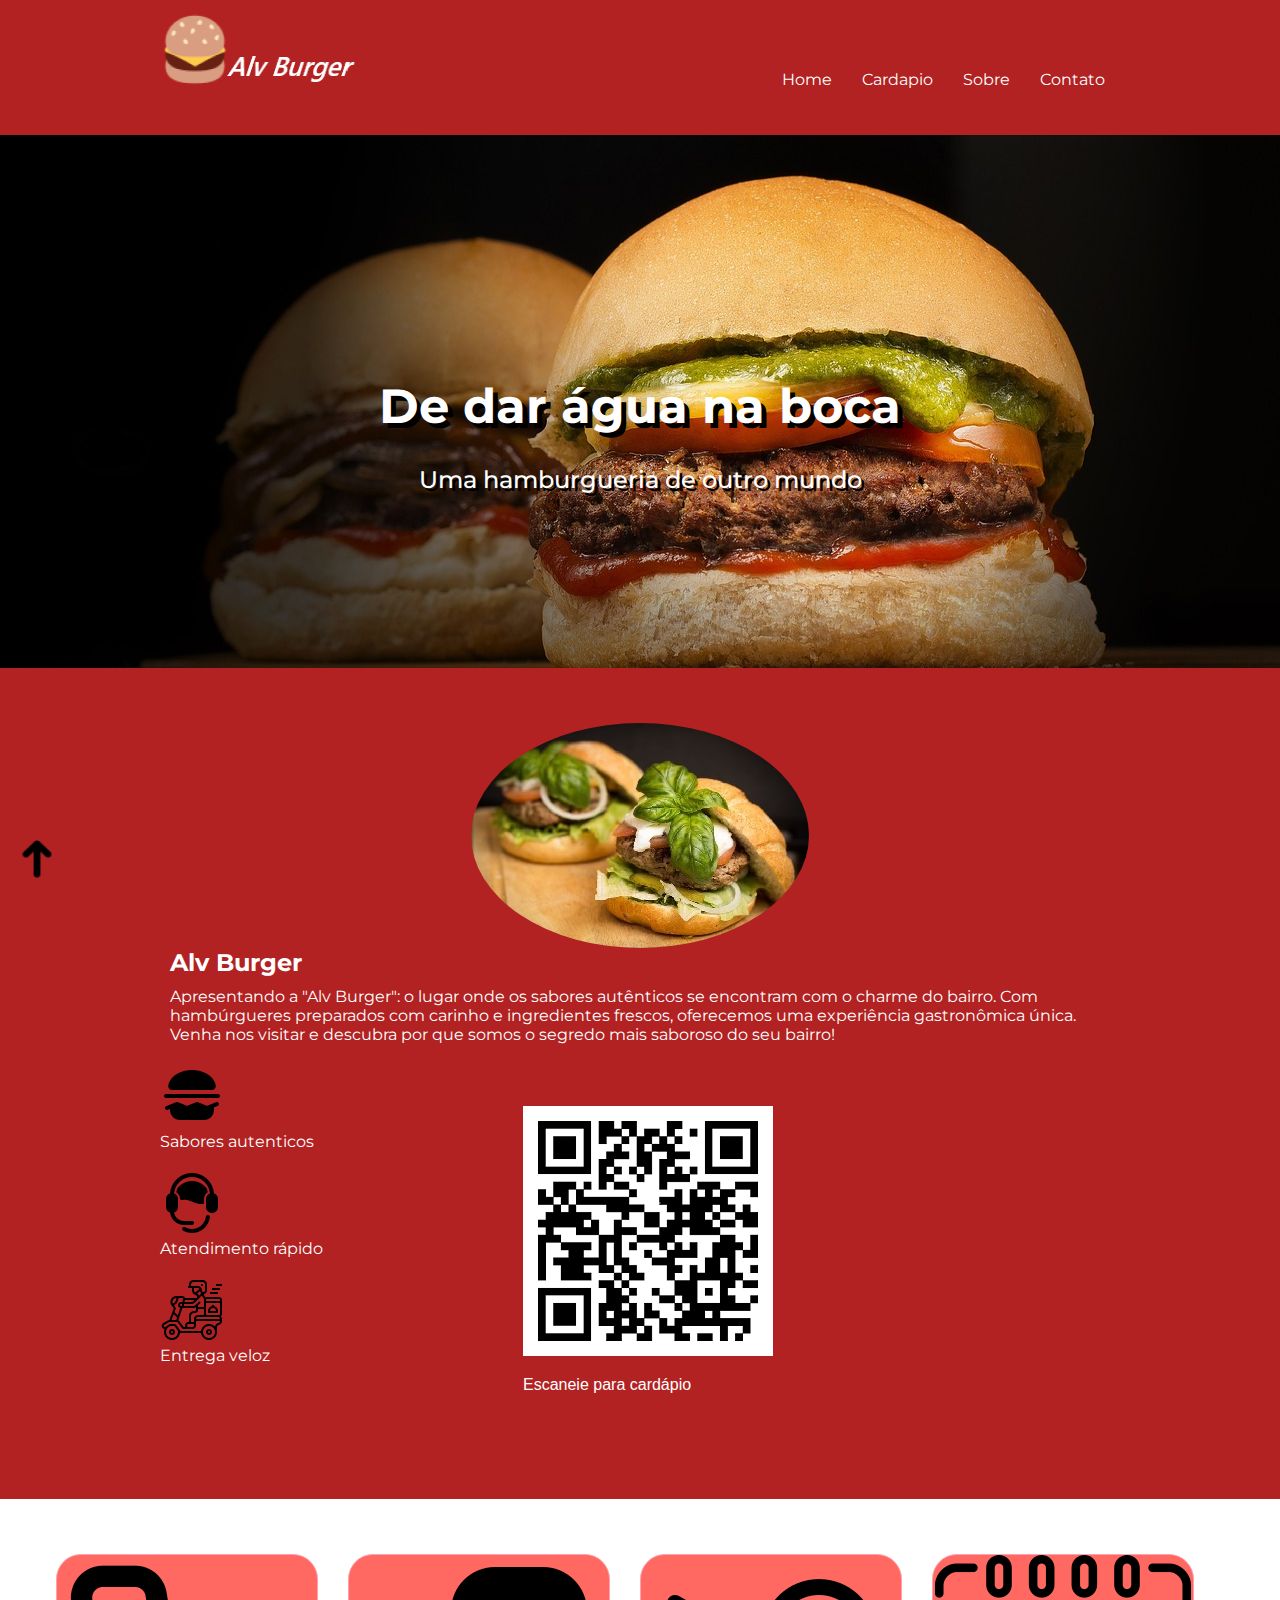
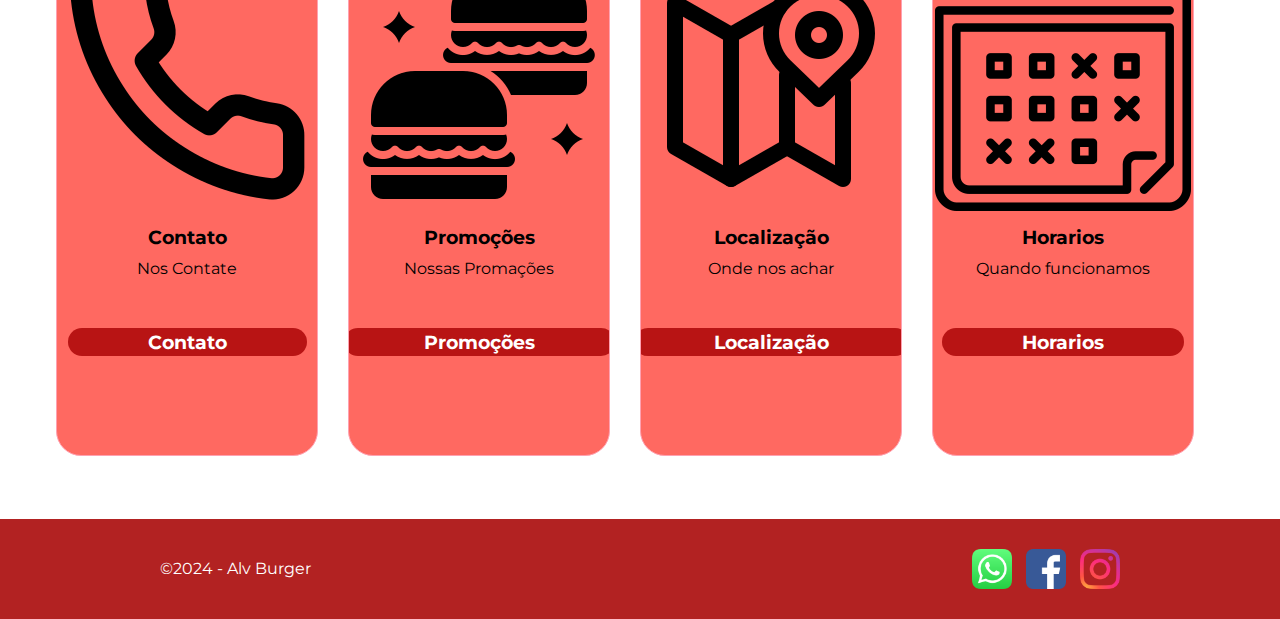
<file: index.html>
<!DOCTYPE html>
<html lang="pt-br">

<head>
  <meta charset="UTF-8">
  <meta name="viewport" content="width=device-width, initial-scale=1.0">
  <!-- Importante para SEO -->
  <title>Alv Burger</title>
  <!-- Link com a folha de estilo -->
  <link rel="stylesheet" href="style.css">
  <meta name="description" content="Um site dedicado a uma hamburgueria de arthur alvim, os melhores lanches">
  <!-- Importante para SEO -->
  <link rel="icon" href="./img/icon.png">
</head>

<body>
  <!-- Cabeçalho -->
  <header>
    <div class="FlexMenu Container">
      <div id="logo">
        <img src="./img/Logotipo.png" alt="Logotipo da lanchonete">
      </div>
      <nav>
        <input type="checkbox" id="check">
        <label for="check">&#x2630;</label>
        <ul>
          <li><a href="contato.html">Contato</a></li>
          <li><a href="sobre.html">Sobre</a></li>
          <li><a href="cardapio1.html">Cardapio</a></li>
          <li><a href="index.html">Home</a></li>
        </ul>
      </nav>
    </div>
  </header>

  <!-- Conteúdo principal -->

  <main id="banner">
    <div class="container"></div>
    <h1>De dar água na boca</h1>
    <h2>Uma hamburgueria de outro mundo</h2>
  </main>
  <section id="Box">
    <div class="Container Flex2">
      <div id="destaqueBox">
        <img src="./img/wireframe.jpg" alt="Menu">
      </div>
      <div id="textoBox">
        <h2>Alv Burger</h2>
        <p>Apresentando a "Alv Burger": o lugar onde os sabores autênticos se encontram com o charme do bairro. Com
          hambúrgueres preparados com carinho e ingredientes frescos, oferecemos uma experiência gastronômica única.
          Venha nos visitar e descubra por que somos o segredo mais saboroso do seu bairro!</p>
      </div>
      <div class="teste9">
        <div id="QRBox">
          <p>Escaneie para cardápio</p>
          <img src="./img/Qrcode.png" alt="Qrcode dos cardapios">
        </div>
        <div class="Top12">
          <div class="TopicoBox Flex2">
            <img src="./img/sabores.png" alt="Icone junto de hamburguer com texto em baixo">
            <p>Sabores autenticos</p>
          </div>
          <div class="TopicoBox Flex2">
            <img src="./img/atendimento.png" alt="Icone de telefone com texto em baixo">
            <p>Atendimento rápido</p>
          </div>
          <div class="TopicoBox Flex2">
            <img src="./img/delivery.png" alt="Icone junto de um motoboy com texto em baixo">
            <p>Entrega veloz</p>
          </div>
        </div>
      </div>
    </div>
  </section>

  <section class="Container">
    <div class="carousel-container">
      <div class="carousel">
        <div class="Card">
          <img src="./img/contato.png" alt="Contatos">
          <h3>Contato</h3>
          <p>Nos Contate</p>
          <a href="contato.html" class="Button">Contato</a>
        </div>
        <div class="Card">
          <img src="./img/promo.png" alt="Promoções">
          <h3>Promoções</h3>
          <p>Nossas Promações</p>
          <a href="./Lanches/promocoes.html" class="Button">Promoções</a>
        </div>
        <div class="Card">
          <img src="./img/local.png" alt="Localização">
          <h3>Localização</h3>
          <p>Onde nos achar</p>
          <a href="./Contato/localizacoes.html" class="Button">Localização</a>
        </div>
        <div class="Card">
          <img src="./img/Hora.png" alt="Horarios">
          <h3>Horarios</h3>
          <p>Quando funcionamos</p>
          <a href="./Contato/horarios.html" class="Button">Horarios</a>
        </div>
      </div>
    </div>
    <div class="Card2">
      <img src="./img/contato.png" alt="Contato">
      <h3>Contato</h3>
      <p>Nos Contate</p>
      <a href="contato.html" class="Button">Contato</a>
    </div>
    <div class="Card2">
      <img src="./img/promo.png" alt="Promoções">
      <h3>Promoções</h3>
      <p>Nossas Promações</p>
      <a href="./Lanches/promocoes.html" class="Button">Promoções</a>
    </div>
    <div class="Card2">
      <img src="./img/local.png" alt="Localização">
      <h3>Localização</h3>
      <p>Onde nos achar</p>
      <a href="./Contato/localizacoes.html" class="Button">Localização</a>
    </div>
    <div class="Card2">
      <img src="./img/Hora.png" alt="Horarios">
      <h3>Horarios</h3>
      <p>Quando funcionamos</p>
      <a href="./Contato/horarios.html" class="Button">Horarios</a>
    </div>
  </section>


  <!-- Rodapé -->
  <footer>
    <div class="Container Flex">
      <div id="social">
        <a href="https://web.whatsapp.com/" target="_blank"><img src="./img/whatsapp.png" alt="icone do whatsapp"></a>
        <a href="https://www.facebook.com/?locale=pt_BR" target="_blank"><img src="./img/facebook.png"
            alt="icone do facebook"></a>
        <a href="https://www.instagram.com/" target="_blank"><img src="./img/instagram.png"
            alt="icone do instagram"></a>
      </div>
      <div id="copyright">
        <p>©2024 - Alv Burger</p>
      </div>
    </div>
  </footer>

  <!-- Topo -->
  <a href="#logo" id="topo"><img src="./img/seta.png" alt="Seta Topo"></a>

</body>

</html>
</file>
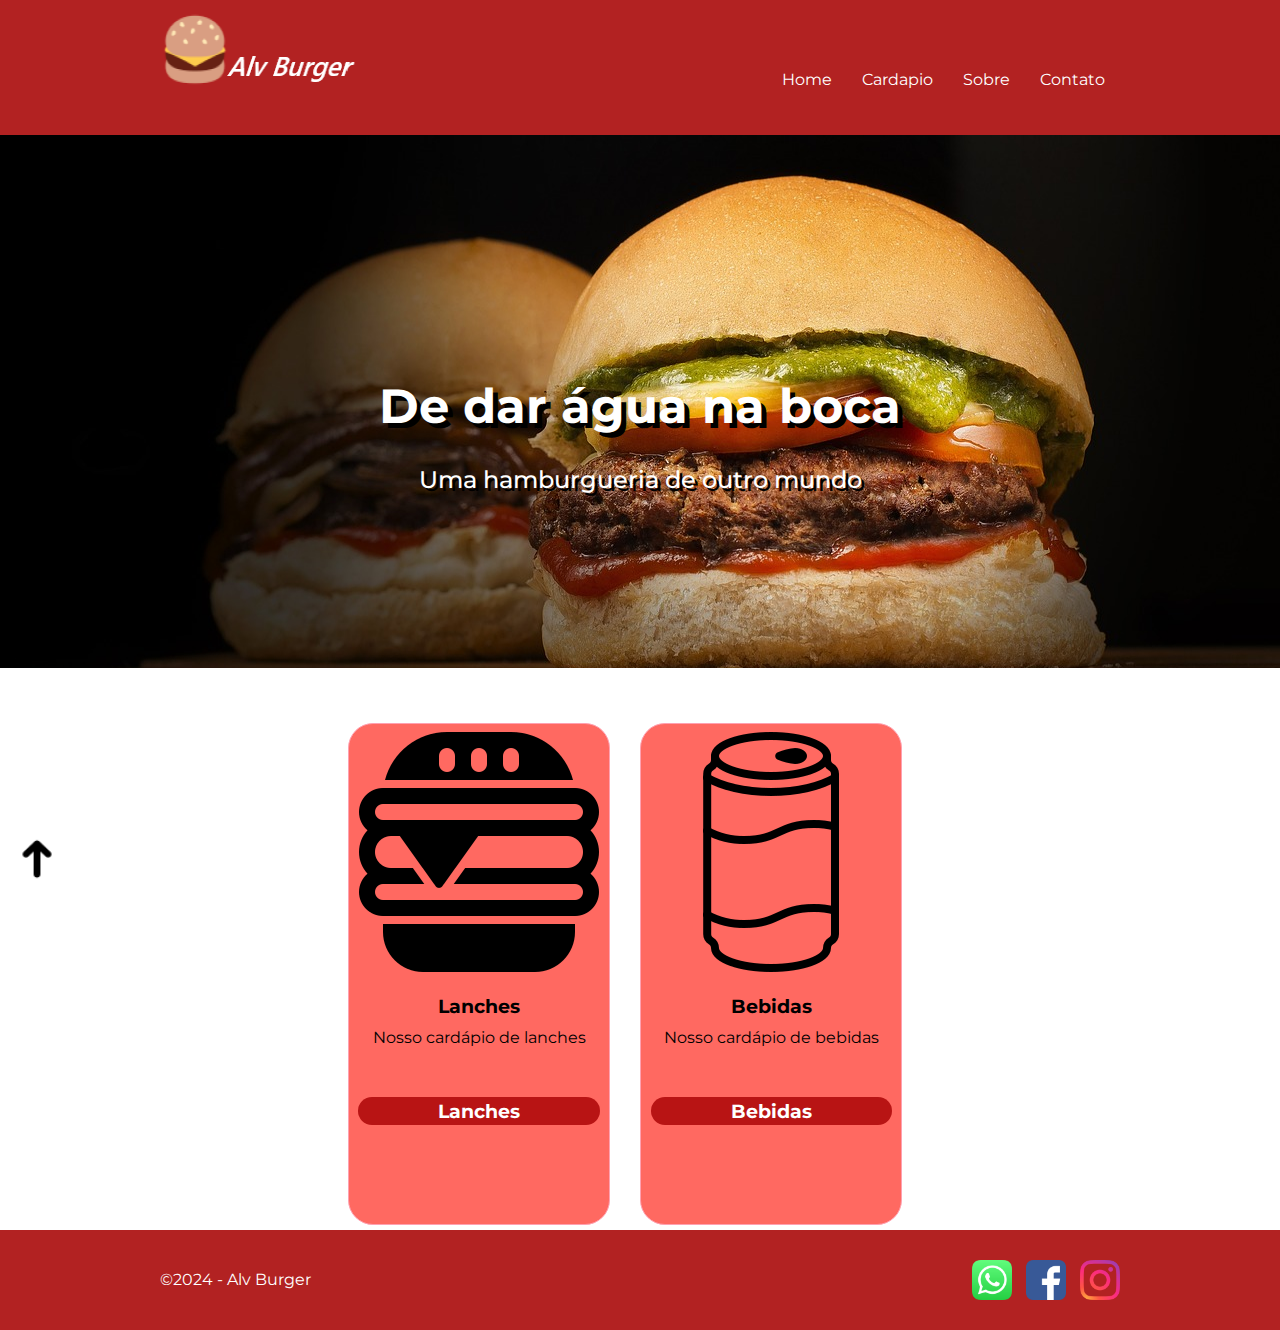
<file: cardapio1.html>
<!DOCTYPE html>
<html lang="pt-br">

<head>
  <meta charset="UTF-8">
  <meta name="viewport" content="width=device-width, initial-scale=1.0">
  <!-- Importante para SEO -->
  <title>Alv Burger</title>
  <!-- Link com a folha de estilo -->
  <link rel="stylesheet" href="style.css">
  <meta name="description" content="Um site dedicado a uma hamburgueria de arthur alvim, os melhores lanches">
  <!-- Importante para SEO -->
  <link rel="icon" href="./img/icon.png">
</head>

<body>
  <!-- Cabeçalho -->
  <header>
    <div class="FlexMenu Container">
      <div id="logo">
        <img src="./img/Logotipo.png" alt="Logo">
      </div>
      <nav>
        <input type="checkbox" id="check">
        <label for="check">&#x2630;</label>
        <ul>
          <li><a href="contato.html">Contato</a></li>
          <li><a href="sobre.html">Sobre</a></li>
          <li><a href="cardapio1.html">Cardapio</a></li>
          <li><a href="index.html">Home</a></li>
        </ul>
      </nav>
    </div>
  </header>

  <!-- Conteúdo principal -->

  <main id="banner">
    <div class="container"></div>
    <h1>De dar água na boca</h1>
    <h2>Uma hamburgueria de outro mundo</h2>
  </main>
<section class="Container">
  <div class="CardC">
    <img src="./img/HamburgerC.png" alt="Cardapio de Lanches">
    <h3>Lanches</h3>
    <p>Nosso cardápio de lanches</p>
    <a href="./img/Cardápio lanches.pdf" target="_blank" class="Button">Lanches</a>
  </div>
  <div class="CardC">
    <img src="./img/CardapioB.png" alt="Cardapio de bebidas">
    <h3>Bebidas</h3>
    <p>Nosso cardápio de bebidas</p>
    <a href="./img/Cardápio bebidas.pdf" target="_blank" class="Button">Bebidas</a>
  </div>
  <div class="CardC2">
    <img src="./img/Cardapio.png" alt="cardapio geral">
    <h3>Cardapio</h3>
    <p>Cardapio da hamburgueria Alv Burger</p>
    <a href="./img/Cardapio Geral.pdf" target="_blank" class="Button">Cardapio</a>
  </div>
 </section>

  
  <!-- Rodapé -->
  <footer>
    <div class="Container Flex">
      <div id="social">
        <a href="https://web.whatsapp.com/" target="_blank"><img src="./img/whatsapp.png" alt="whatsapp"></a>
        <a href="https://www.facebook.com/?locale=pt_BR" target="_blank"><img src="./img/facebook.png"
            alt="facebook"></a>
        <a href="https://www.instagram.com/" target="_blank"><img src="./img/instagram.png" alt="instagram"></a>
      </div>
      <div id="copyright">
        <p>©2024 - Alv Burger</p>
      </div>
    </div>
  </footer>

  <!-- Topo -->
  <a href="#logo" id="topo"><img src="./img/seta.png" alt="Seta Topo"></a>

</body>

</html>
</file>
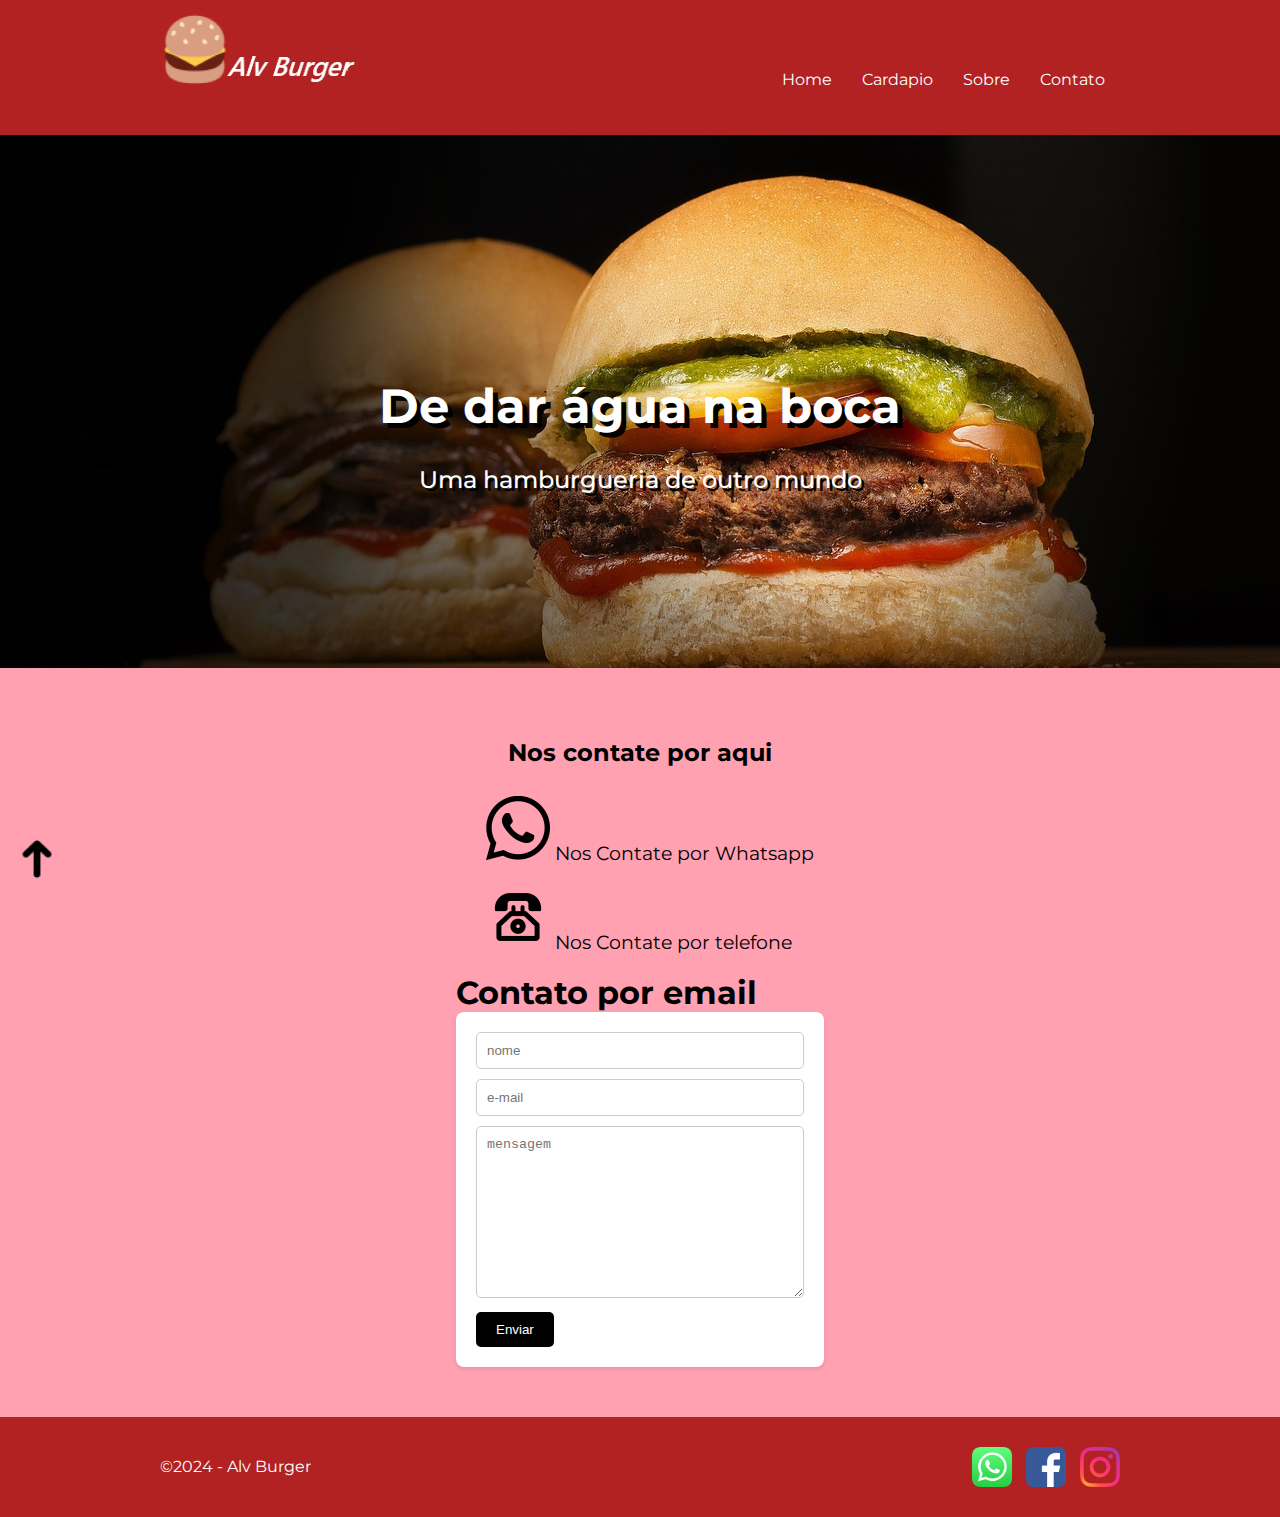
<file: contato.html>
<!DOCTYPE html>
<html lang="pt-br">

<head>
  <meta charset="UTF-8">
  <meta name="viewport" content="width=device-width, initial-scale=1.0">
  <!-- Importante para SEO -->
  <title>Alv Burger</title>
  <!-- Link com a folha de estilo -->
  <link rel="stylesheet" href="style.css">
  <meta name="description" content="Um site dedicado a uma hamburgueria de arthur alvim, os melhores lanches">
  <!-- Importante para SEO -->
  <link rel="icon" href="./img/icon.png">
</head>

<body>
  <!-- Cabeçalho -->
  <header>
    <div class="FlexMenu Container">
      <div id="logo">
        <img src="./img/Logotipo.png" alt="Logo">
      </div>
      <nav>
        <input type="checkbox" id="check">
        <label for="check">&#x2630;</label>
        <ul>
          <li><a href="contato.html">Contato</a></li>
          <li><a href="sobre.html">Sobre</a></li>
          <li><a href="cardapio1.html">Cardapio</a></li>
          <li><a href="index.html">Home</a></li>
        </ul>
      </nav>
    </div>
  </header>

  <!-- Conteúdo principal -->

  <main id="banner">
    <div class="container"></div>
    <h1>De dar água na boca</h1>
    <h2>Uma hamburgueria de outro mundo</h2>
  </main>
 <section id="Box2">
  <div class="Container2">
    <div id="textoBox">
      <div class="TopicoBox2">
        <h2>Nos contate por aqui</h2>
        <br>
        <a href="http://api.whatsapp.com/send?phone=5511012345678" target="_blank"><img src="./img/whatsapp (2).png" alt="Contato por Whatsapp" title="Abrir no aplicativo"> Nos Contate por Whatsapp</a>
      <br>
      </div>
      <div class="TopicoBox2">
        <a href="http://api.whatsapp.com/send?phone=5511009876543210" target="_blank"><img src="./img/phone.png" alt="Contato por telefone fixo" title="Ligar no telefone fixo"> Nos Contate por telefone</a>
      <br>
      </div>
    </div> 
  <body>
      <div class="container3">
        <br>
          <h1>Contato por email</h1>
          <form action="mailto:nick.paulo.pacheco@gmail.com?subject=Contato do site">
              <input type="text" name="nome" id="nome" placeholder="nome" required>
              <br>
              <input type="email" name="email" id="email" placeholder="e-mail" required>
              <br>
              <textarea name="mensagem" id="mensagem" cols="30" rows="10" placeholder="mensagem"></textarea>
              <br>
              <input type="submit" value="Enviar">
          </form>
      </div>

  </body>
  </div>
</section>
  <!-- Rodapé -->
  <footer>
    <div class="Container Flex">
      <div id="social">
        <a href="https://web.whatsapp.com/" target="_blank"><img src="./img/whatsapp.png" alt="whatsapp"></a>
        <a href="https://www.facebook.com/?locale=pt_BR" target="_blank"><img src="./img/facebook.png"
            alt="facebook"></a>
        <a href="https://www.instagram.com/" target="_blank"><img src="./img/instagram.png" alt="instagram"></a>
      </div>
      <div id="copyright">
        <p>©2024 - Alv Burger</p>
      </div>
    </div>
  </footer>

  <!-- Topo -->
  <a href="#logo" id="topo"><img src="./img/seta.png" alt="Seta Topo"></a>

</body>

</html>
</file>
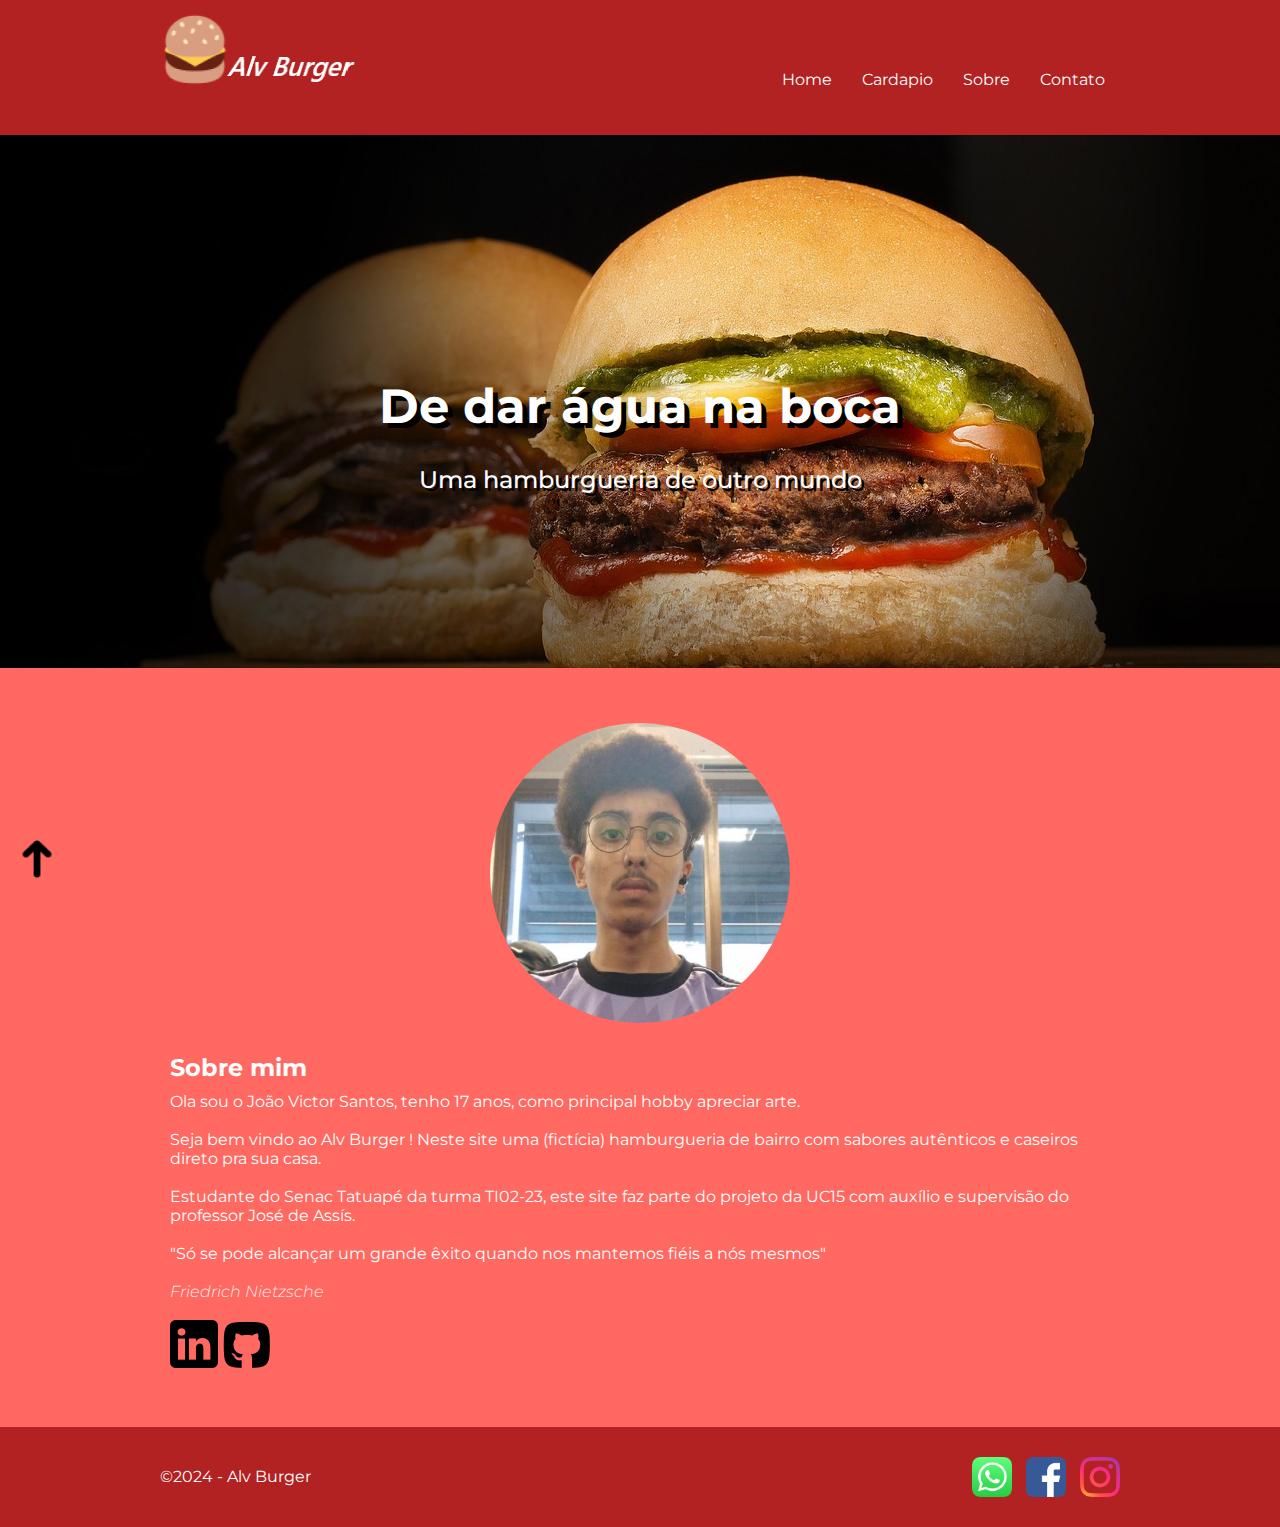
<file: sobre.html>
<!DOCTYPE html>
<html lang="pt-br">

<head>
  <meta charset="UTF-8">
  <meta name="viewport" content="width=device-width, initial-scale=1.0">
  <!-- Importante para SEO -->
  <title>Alv Burger</title>
  <!-- Link com a folha de estilo -->
  <link rel="stylesheet" href="style.css">
  <meta name="description" content="Um site dedicado a uma hamburgueria de arthur alvim, os melhores lanches">
  <!-- Importante para SEO -->
  <link rel="icon" href="./img/icon.png">
</head>

<body>
  <!-- Cabeçalho -->
  <header>
    <div class="FlexMenu Container">
      <div id="logo">
        <img src="./img/Logotipo.png" alt="Logo">
      </div>
      <nav>
        <input type="checkbox" id="check">
        <label for="check">&#x2630;</label>
        <ul>
          <li><a href="contato.html">Contato</a></li>
          <li><a href="sobre.html">Sobre</a></li>
          <li><a href="cardapio1.html">Cardapio</a></li>
          <li><a href="index.html">Home</a></li>
        </ul>
      </nav>
    </div>
  </header>

  <!-- Conteúdo principal -->

  <main id="banner">
    <div class="container"></div>
    <h1>De dar água na boca</h1>
    <h2>Uma hamburgueria de outro mundo</h2>
  </main>
  <section id="Sobre">
    <div class="Container Flex2">
      <div id="destaqueSBox">
        <img src="./img/eu.jfif" alt="Dono">
      </div>
      <div id="sobreBox">
        <h2>Sobre mim</h2>
        <p>Ola sou o João Victor Santos, tenho 17 anos, como principal hobby apreciar arte.</p>
        <br>
        <p> Seja bem vindo ao Alv Burger ! Neste site uma (fictícia) hamburgueria de bairro com sabores autênticos e
          caseiros direto pra sua casa.</p>
        <br>
        <p>Estudante do Senac Tatuapé da turma TI02-23, este site faz parte do projeto da UC15 com auxílio e supervisão
          do professor José de Assís.</p>
        <br>
        <p>"Só se pode alcançar um grande êxito quando nos mantemos fiéis a nós mesmos"
        </p>
        <br>
        <div id="autor">
          <p>Friedrich Nietzsche</p>
        </div>
        <br>
        <a href="https://br.linkedin.com/in/joão-victor-santos-808284273" target="_blank"><img src="./img/linkedin.png"
            alt="linkedin"></a>
        <a href="https://github.com/16JoaoVso" target="_blank"><img src="./img/github.png" alt="github"></a>
      </div>
  </section>

  <!-- Rodapé -->
  <footer>
    <div class="Container Flex">
      <div id="social">
        <a href="https://web.whatsapp.com/" target="_blank"><img src="./img/whatsapp.png" alt="whatsapp"></a>
        <a href="https://www.facebook.com/?locale=pt_BR" target="_blank"><img src="./img/facebook.png"
            alt="facebook"></a>
        <a href="https://www.instagram.com/" target="_blank"><img src="./img/instagram.png" alt="instagram"></a>
      </div>
      <div id="copyright">
        <p>©2024 - Alv Burger</p>
      </div>
    </div>
  </footer>

  <!-- Topo -->
  <a href="#logo" id="topo"><img src="./img/seta.png" alt="Seta Topo"></a>

</body>

</html>
</file>
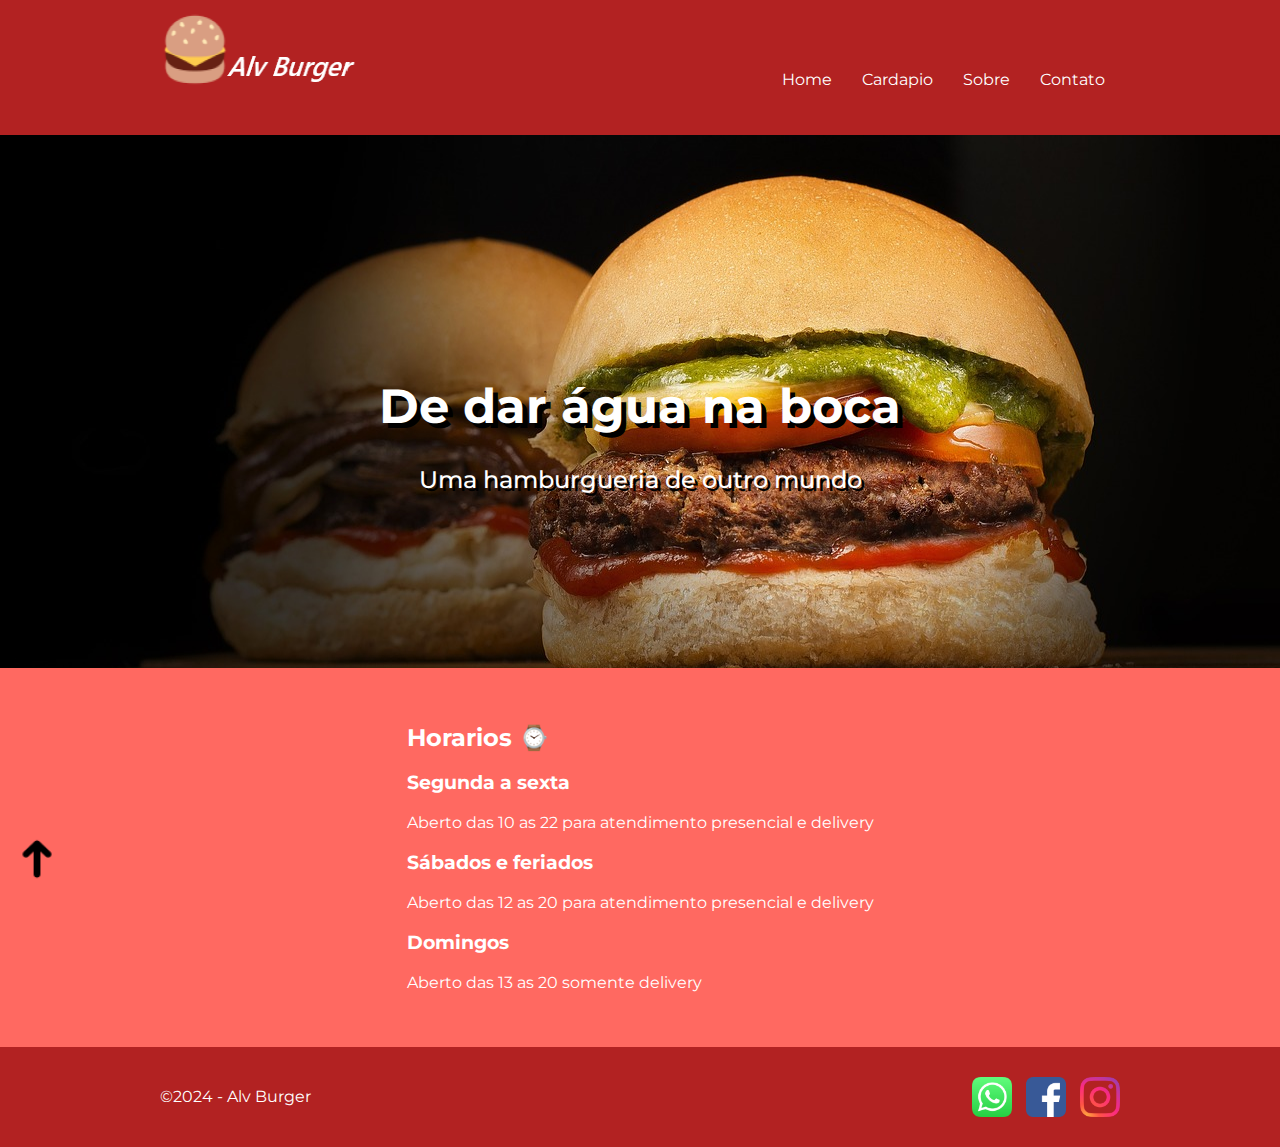
<file: Contato/horarios.html>
<!DOCTYPE html>
<html lang="pt-br">

<head>
  <meta charset="UTF-8">
  <meta name="viewport" content="width=device-width, initial-scale=1.0">
  <!-- Importante para SEO -->
  <title>Alv Burger</title>
  <!-- Link com a folha de estilo -->
  <link rel="stylesheet" href="../style.css">
  <meta name="description" content="Um site dedicado a uma hamburgueria de arthur alvim, os melhores lanches">
  <!-- Importante para SEO -->
  <link rel="icon" href="../img/icon.png">
</head>

<body>
  <!-- Cabeçalho -->
  <header>
    <div class="FlexMenu Container">
      <div id="logo">
        <img src="../img/Logotipo.png" alt="Logo">
      </div>
      <nav>
        <input type="checkbox" id="check">
        <label for="check">&#x2630;</label>
        <ul>
          <li><a href="../contato.html">Contato</a></li>
          <li><a href="../sobre.html">Sobre</a></li>
          <li><a href="../cardapio1.html">Cardapio</a></li>
          <li><a href="../index.html">Home</a></li>
        </ul>
      </nav>
    </div>
  </header>

  <!-- Conteúdo principal -->

  <main id="banner">
    <div class="container"></div>
    <h1>De dar água na boca</h1>
    <h2>Uma hamburgueria de outro mundo</h2>
  </main>
  <section id="Box3">
    <div class="Container Flex2">
      <div id="textoBox4">
        <h2>Horarios ⌚</h2>
        <br>
        <hr>
        <h3>Segunda a sexta</h3>
        <hr>
        <br>
        <p>Aberto das 10 as 22 para atendimento presencial e delivery</p>
        <hr>
        <br>
        <h3>Sábados e feriados</h3>
        <hr>
        <br>
        <p>Aberto das 12 as 20 para atendimento presencial e delivery</p>
        <hr>
        <br>
        <h3>Domingos</h3>
        <hr>
        <br>
        <p>Aberto das 13 as 20 somente delivery</p>
      </div>
    </div>
  </section>
  <!-- Rodapé -->
  <footer>
    <div class="Container Flex">
      <div id="social">
        <a href="https://web.whatsapp.com/" target="_blank"><img src="../img/whatsapp.png" alt="whatsapp"></a>
        <a href="https://www.facebook.com/?locale=pt_BR" target="_blank"><img src="../img/facebook.png"
            alt="facebook"></a>
        <a href="https://www.instagram.com/" target="_blank"><img src="../img/instagram.png" alt="instagram"></a>
      </div>
      <div id="copyright">
        <p>©2024 - Alv Burger</p>
      </div>
    </div>
  </footer>

  <!-- Topo -->
  <a href="#logo" id="topo"><img src="../img/seta.png" alt="Seta Topo"></a>

</body>

</html>
</file>
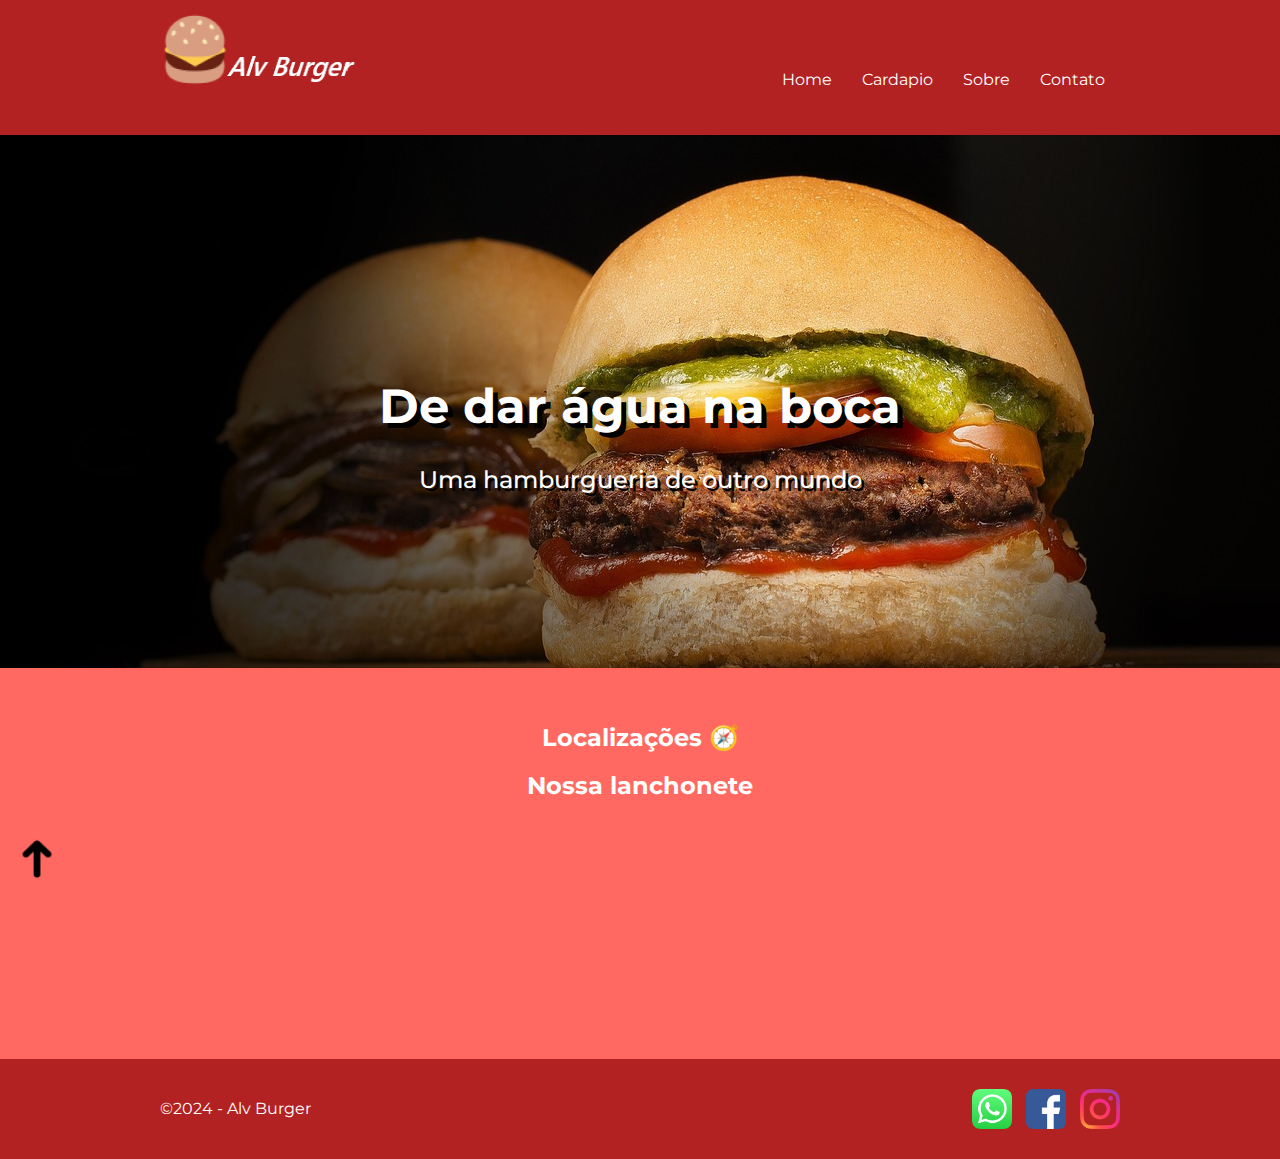
<file: Contato/localizacoes.html>
<!DOCTYPE html>
<html lang="pt-br">

<head>
  <meta charset="UTF-8">
  <meta name="viewport" content="width=device-width, initial-scale=1.0">
  <!-- Importante para SEO -->
  <title>Alv Burger</title>
  <!-- Link com a folha de estilo -->
  <link rel="stylesheet" href="../style.css">
  <meta name="description" content="Um site dedicado a uma hamburgueria de arthur alvim, os melhores lanches">
  <!-- Importante para SEO -->
  <link rel="icon" href="../img/icon.png">
</head>

<body>
  <!-- Cabeçalho -->
  <header>
    <div class="FlexMenu Container">
      <div id="logo">
        <img src="../img/Logotipo.png" alt="Logo">
      </div>
      <nav>
        <input type="checkbox" id="check">
        <label for="check">&#x2630;</label>
        <ul>
          <li><a href="../contato.html">Contato</a></li>
          <li><a href="../sobre.html">Sobre</a></li>
          <li><a href="../cardapio1.html">Cardapio</a></li>
          <li><a href="../index.html">Home</a></li>
        </ul>
      </nav>
    </div>
  </header>

  <!-- Conteúdo principal -->

  <main id="banner">
    <div class="container"></div>
    <h1>De dar água na boca</h1>
    <h2>Uma hamburgueria de outro mundo</h2>
  </main>
  <section id="Box3">
    <div class="Container">
      <div id="textoBox3">
        <h2>Localizações 🧭</h2>
        <br>
        <h2>Nossa lanchonete</h2>
        <iframe src="https://www.google.com/maps/embed?pb=!1m18!1m12!1m3!1d2586.34235680767!2d-46.46857478406871!3d-23.545431414249844!2m3!1f0!2f0!3f0!3m2!1i1024!2i768!4f13.1!3m3!1m2!1s0x94ce66dde524bf03%3A0x857afc51ee2f1db8!2sArtur%20Alvim%2C%20S%C3%A3o%20Paulo%20-%20SP!5e0!3m2!1spt-BR!2sbr!4v1713378306774!5m2!1spt-BR!2sbr" width="300" height="200" style="border:0;" allowfullscreen="" loading="lazy" referrerpolicy="no-referrer-when-downgrade"></iframe>
    </div>
  </section>
  <!-- Rodapé -->
  <footer>
    <div class="Container Flex">
      <div id="social">
        <a href="https://web.whatsapp.com/" target="_blank"><img src="../img/whatsapp.png" alt="whatsapp"></a>
        <a href="https://www.facebook.com/?locale=pt_BR" target="_blank"><img src="../img/facebook.png"
            alt="facebook"></a>
        <a href="https://www.instagram.com/" target="_blank"><img src="../img/instagram.png" alt="instagram"></a>
      </div>
      <div id="copyright">
        <p>©2024 - Alv Burger</p>
      </div>
    </div>
  </footer>

  <!-- Topo -->
  <a href="#logo" id="topo"><img src="../img/seta.png" alt="Seta Topo"></a>

</body>

</html>
</file>
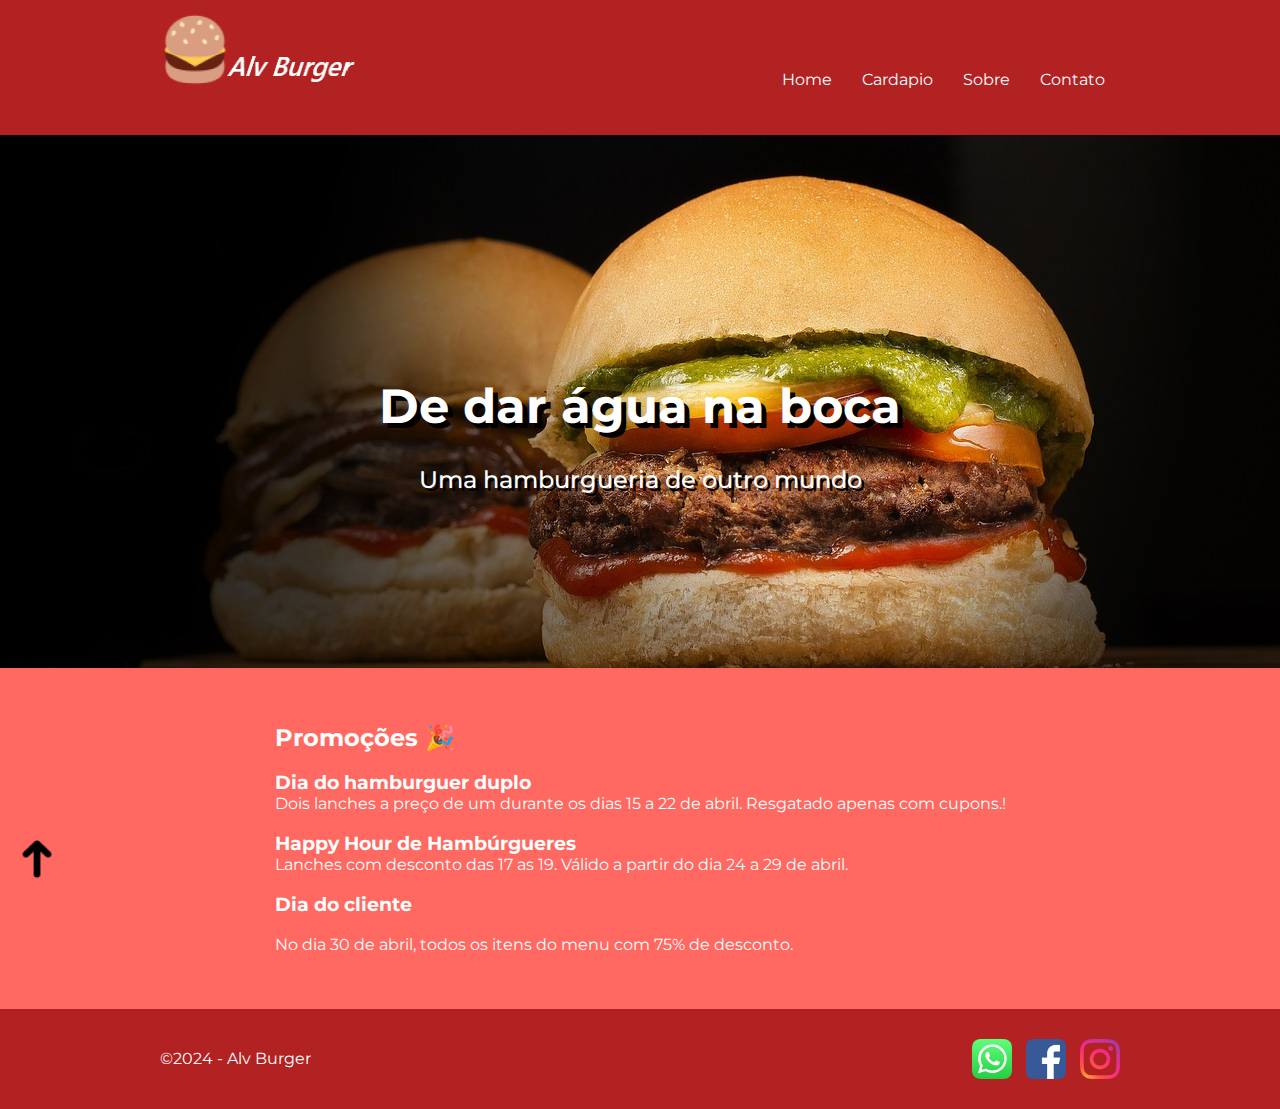
<file: Lanches/promocoes.html>
<!DOCTYPE html>
<html lang="pt-br">

<head>
  <meta charset="UTF-8">
  <meta name="viewport" content="width=device-width, initial-scale=1.0">
  <!-- Importante para SEO -->
  <title>Alv Burger</title>
  <!-- Link com a folha de estilo -->
  <link rel="stylesheet" href="../style.css">
  <meta name="description" content="Um site dedicado a uma hamburgueria de arthur alvim, os melhores lanches">
  <!-- Importante para SEO -->
  <link rel="icon" href="../img/icon.png">
</head>

<body>
  <!-- Cabeçalho -->
  <header>
    <div class="FlexMenu Container">
      <div id="logo">
        <img src="../img/Logotipo.png" alt="Logo">
      </div>
      <nav>
        <input type="checkbox" id="check">
        <label for="check">&#x2630;</label>
        <ul>
          <li><a href="../contato.html">Contato</a></li>
          <li><a href="../sobre.html">Sobre</a></li>
          <li><a href="../cardapio1.html">Cardapio</a></li>
          <li><a href="../index.html">Home</a></li>
        </ul>
      </nav>
    </div>
  </header>

  <!-- Conteúdo principal -->

  <main id="banner">
    <div class="container"></div>
    <h1>De dar água na boca</h1>
    <h2>Uma hamburgueria de outro mundo</h2>
  </main>
  <section id="Box3">
    <div class="Container">
      <div id="textoBox5">
        <h2>Promoções 🎉</h2>
        <br>
        <hr>
        <h3>Dia do hamburguer duplo</h3>
        <p> Dois lanches a preço de um durante os dias 15 a 22 de abril. Resgatado apenas com cupons.!</p>
        <br>
        <hr>
        <h3>Happy Hour de Hambúrgueres</h3>
        <p>Lanches com desconto das 17 as 19. Válido a partir do dia 24 a 29 de abril.</p>
        <br>
        <hr>
        <h3>Dia do cliente</h3>
        <br>
        <hr>
        <p>No dia 30 de abril, todos os itens do menu com 75% de desconto.</p>
      </div>
    </div>
  </section>


  
  <!-- Rodapé -->
  <footer>
    <div class="Container Flex">
      <div id="social">
        <a href="https://web.whatsapp.com/" target="_blank"><img src="../img/whatsapp.png" alt="whatsapp"></a>
        <a href="https://www.facebook.com/?locale=pt_BR" target="_blank"><img src="../img/facebook.png"
            alt="facebook"></a>
        <a href="https://www.instagram.com/" target="_blank"><img src="../img/instagram.png" alt="instagram"></a>
      </div>
      <div id="copyright">
        <p>©2024 - Alv Burger</p>
      </div>
    </div>
  </footer>

  <!-- Topo -->
  <a href="#logo" id="topo"><img src="../img/seta.png" alt="Seta Topo"></a>

</body>

</html>
</file>
<file: style.css>
/** 
Folha de estilo do site Alv Burger
@author João Victor Santos de Oliveira
@link https://16joaovso.github.io/Alv-Burger-Projeto/
*/

/* importar fontes */

@import url('https://fonts.googleapis.com/css2?family=Montserrat:ital,wght@0,100..900;1,100..900&display=swap');

@import url('https://fonts.googleapis.com/css2?family=Montserrat:ital,wght@0,100..900;1,100..900&family=Poppins:ital,wght@0,100;0,200;0,300;0,400;0,500;0,600;0,700;0,800;0,900;1,100;1,200;1,300;1,400;1,500;1,600;1,700;1,800;1,900&display=swap');

/* variaveis globais */

:root {
    --vermelhoLayout: #b22222;
    --BrancoLayout: #FFFFFF;
    --backgroundCard: #ff6961;
    --bordaLayout: #ffa1b1;
    --vermelhoLayout2: #b81414;
}

/* CSS RESET*/
* {
    margin: 0;
    padding: 0;
    border: 0;

}

/* LAYOUT >>>>>>>>>>>>>>>>>>>>>>>>>>*/
html {
    scroll-behavior: smooth;
}


body {
    font-family: "Montserrat", "Poppins";
    font-size: 1em;
}

section {
    margin: 0 auto;
    display: flex;
    justify-content: center;
}

.container {
    max-width: 200px;
    padding: 50px 15px 50px 15px;
}

.Container {

    margin: 0 auto;
    padding: 50px 15px;
}

.Container2 {
    max-width: 1200px;
    margin: 0 auto;
}

.Container2 a{
    text-decoration: none;
    font-size: 1.2em;
    margin-left: 20px;
    color: black;
}

.container3 {
    display: flex;
    flex-direction: column;
    max-width: 400px;
    margin: 0 auto;
}

.Flex,
.FlexMenu {
    display: flex;
    justify-content: space-between;
    flex-direction: row;
    text-align: center;
    color: var(--BrancoLayout);

}

.Flex {
    flex-direction: column;
}

#topo {
    position: fixed;
    left: 10px;
    bottom: 10px;
}

/* Smartphone portrait >>>>>>>>>>>>>>>>>>>>>>*/
/**************** Cabeçalho ****************/

header {
    height: 100%;
    background-color: #b22222;
}

/* Cartão */

.carousel-container {
    overflow: hidden;
    margin: 0 auto;
    display: block;
    scroll-behavior: smooth;
    /* Adiciona suavização à rolagem */
}

.carousel {
    display: flex;
    width: 100%;
    margin-left: 10px;
    /* Adiciona espaço à esquerda */
    height: 450px;
    /* Defina a altura do carrossel */
    overflow-x: auto;
    z-index: -1;
    scroll-snap-type: x mandatory;
    /* Define o tipo de rolagem */
}

.Card {
    flex: 0 0 auto;
    width: calc(100% - 50px);
    /* Ajusta o tamanho do cartão */
    height: 450px;
    margin-right: 20px;
    background-color: var(--backgroundCard);
    display: flex;
    flex-direction: column;
    align-items: center;
    border-radius: 25px;
    overflow: hidden;
    position: relative;
    text-align: center;
    border: 1px solid var(--bordaLayout);
    z-index: 0;
}

.Card2 {
    display: none;
}

/* Para permitir arrastar para os lados */
.carousel-container:hover .carousel {
    cursor: grab;
}

.carousel-container:active .carousel {
    cursor: grabbing;
}

/* Efeito de arrastar */
.carousel-container:active .carousel {
    cursor: grabbing;
    transition: none;
}

.carousel-container:active .carousel {
    cursor: grabbing;
    transition: none;
}

.carousel-container:active .carousel {
    cursor: grabbing;
    transition: none;
}

.carousel-container:active .carousel {
    cursor: grabbing;
    transition: none;
}

.Card img {
    border-radius: 25px 25px 0px 0px;
}

.Card h3 {
    margin: 15px 30px 0px 30px;
}

.Card p {
    padding: 10px 15px 50px 15px;
    text-align: left;
}

.CardC {
    display: none;
}

.CardC2 {
    flex: 0 0 auto;
    width: 260px;
    height: 500px;
    margin-top: 50px;
    margin-right: 30px;
    background-color: var(--backgroundCard);
    display: flex;
    flex-direction: column;
    align-items: center;
    border-radius: 25px;
    overflow: hidden;
    position: relative;
    text-align: center;
    border: 1px solid var(--bordaLayout);
}

.CardC2 img {
    border-radius: 25px 25px 0px 0px;
}

.CardC2 h3 {
    margin: 15px 30px 0px 30px;
}

.CardC2 p {
    padding: 10px 15px 50px 15px;
    text-align: left;
}

.Button {
    text-decoration: none;
    background-color: var(--vermelhoLayout2);
    color: var(--BrancoLayout);
    padding: 2px 80px;
    border-radius: 25px;
    font-size: 1.2em;
    font-weight: 700;
}

.Button2 {
    text-decoration: none;
    background-color: var(--BrancoLayout);
    color: var(--vermelhoLayout);
    padding: 2px 80px;
    border-radius: 25px;
    font-size: 1.2em;
    font-weight: 700;
}

#logo img {
    margin: 2px 0px 0px 10px;
}

#topo {
    position: fixed;
    left: 10px;
    bottom: 10px;
}

#check {
    display: none;
}

/* BANNER HOME*/

#banner {
    height: 10vh;
    background: url(./img/backgroundteste.jpg);
    background-size: cover;
    text-align: center;
    color: #FFFFFF;
    display: flex;
    flex-direction: column;
    justify-content: center;
    background-position: center;
}

#banner h1 {
    font-weight: 600;
    font-size: 2em;
    margin-top: 52px;
    text-shadow: 5px 5px black;
    ;
}

#banner h2 {
    font-size: 1.15em;
    font-weight: 500;
    margin: 5px 0px 45px 0px;
    text-shadow: 3px 3px black;
    ;
}

#Sobre {
    padding: 50px 0px;
    background-size: cover;
    background-position: center;
    background-color: var(--backgroundCard);
}

#Box2 {
    padding: 50px 0px;
    background-size: cover;
    background-position: center;
    background-color: var(--bordaLayout);
}

#Box3 {
    padding: 50px 0px;
    background-size: cover;
    background-position: center;
    background-color: var(--backgroundCard);
}

#destaqueSBox img {
    border-radius: 75%;
    margin: 0 auto;
    display: block;
    width: 300px;
    margin-bottom: 30px;
}


#sobreBox {
    color: var(--BrancoLayout);
    padding: 0px 10px;
}

#sobreBox h2 {
    margin-bottom: 10px;
}

#Box {
    padding: 50px 0px;
    background-size: cover;
    background-position: center;
    background-color: var(--vermelhoLayout);
}

#destaqueBox img {
    border-radius: 75%;
    margin: 0 auto;
    display: block;
}

#destaqueBox2 img {
    margin: 0 auto;
    display: block;
}

#QRBox {
    display: none;
}

#textoBox {
    color: var(--BrancoLayout);
    padding: 0px 10px;
}

#textoBox3 {
    color: var(--BrancoLayout);
    padding: 0px 10px;
    text-align: center;
}

#textoBox4 {
    color: var(--BrancoLayout);
    padding: 0px 10px;
}

#textoBox5 {
    color: var(--BrancoLayout);
    padding: 0px 10px;
}

#textoBox h2 {
    margin-bottom: 10px;
}

.TopicoBox {
    margin-top: 20px;
    color: var(--BrancoLayout);
}
.TopicoBox2 {
    margin-top: 20px;
    color: black;
}
.TopicoBox2 h2{
    text-align: center;
}

.TopicoBox img {
    margin-right: 10px;
}

label {
    color: rgba(0, 0, 0, 0.55);
    position: fixed;
    font-size: 3em;
    top: 20px;
    right: 25px;
    z-index: 1;

}

nav ul {
    list-style: none;
    background-color: rgba(179, 25, 25, 0.85);
    height: 30vh;
    position: fixed;
    top: 100px;
    right: -60%;
    width: 60%;
    transition: all 0.3s;
    z-index: 1;
}

form{
    background-color: #ffff;
    padding: 20px;
    border-radius: 8px;
    box-shadow: 0 2px 4px rgba(0, 0, 0, 0.1);
}
input[type="email"],
input[type="text"],
textarea {
    width: 100%;
    padding: 10px;
    box-sizing: border-box;/* Compatibiliza o tamanho das caixas com o box model */
    margin-bottom: 10px;
    border: 1px solid #cccccc;
    border-radius: 5px;
}

input[type="submit"] {
    background-color: black;
    color: white;
    padding: 10px 20px;
    border-radius: 5px;
    border: none;
    cursor: pointer;
}
/* ativar checkbox */
#check:checked~ul {
    right: 0px;
}

nav ul li {
    border-bottom: 0.5px solid var(--bordaLayout);
    text-align: right;
    padding: 15px;
    z-index: 1;
}

nav ul li a {
    text-decoration: none;
    color: var(--brancolayout);
    z-index: 1;
}


/**************** Rodapé ****************/
/*FOOTER*/
footer {
    background-color: var(--vermelhoLayout);
    color: var(--BrancoLayout);
    text-align: center;
    margin: auto;
    height: auto;
}

#social {
    margin-top: -23px;
}

#autor {
    font-style: italic;
    font-weight: 250;
}


/* Smartphone landscape >>>>>>>>>>>>>>>>>>>>>>*/
@media (min-width: 576px) {
    /* Cabeçalho */

    .Container {
        max-width: 540px;
        margin: 0 auto;
    }

    nav ul {
        height: 53vh;
    }

    /* Banner */
    #banner {
        height: 20vh;
    }

    #banner h1 {
        font-size: 1.7em;
        text-shadow: 5px 5px black;
        ;
    }

    .Flex {
        flex-direction: row-reverse;
        justify-content: space-between;
        align-items: center;
    }

    header {
        max-width: 100%;
        margin: 0 auto;

    }

    #logo img {
        width: 100px;
        height: 100px;
    }


    #social {
        margin: 0;
    }
}

/* Tablet portrait >>>>>>>>>>>>>>>>>>>>>>*/

@media (min-width: 768px) {

    /*Layout*/
    .Container {
        max-width: 720px;
    }

    /*Cabeçalho*/
    header {
        max-width: 100%;
        height: 130px;
        background-color: lightsalmon;
    }

    #logo img {
        width: 100px;
        height: 100px;
        margin: 2px 0px 0px 2px;
    }

    nav ul {
        height: 19.5vh;
        top: 130px;
        right: -50%;
        width: 50%;
    }

    /* banner */
    #banner h1 {
        font-size: 2em;
        font-weight: 700;
        margin-bottom: 25px;
        text-shadow: 5px 5px black;

    }

    #banner h2 {
        display: block;
        font-size: 1em;
        text-shadow: 3px 3px black;
        ;
    }

    #banner a {
        margin-top: 50px;
    }

    label {
        font-size: 4em;
        top: 25px;
        height: 5px;
        color: rgba(67, 67, 67, 0.9);
    }
 .CardC2{
    display: none;
 }
 .CardC {
    flex: 0 0 auto;
    width: 260px;
    height: 500px;
    margin-top: 50px;
    margin-right: 30px;
    background-color: var(--backgroundCard);
    display: flex;
    flex-direction: column;
    align-items: center;
    border-radius: 25px;
    overflow: hidden;
    position: relative;
    text-align: center;
    border: 1px solid var(--bordaLayout);
}

.CardC img {
    border-radius: 25px 25px 0px 0px;
}

.CardC h3 {
    margin: 15px 30px 0px 30px;
}

.CardC p {
    padding: 10px 15px 50px 15px;
    text-align: left;
}
}

/* Tablet landscape >>>>>>>>>>>>>>>>>>>>>>*/

@media (min-width: 992px) {
    .Container {
        max-width: 960px;
        padding: 5px;
    }

    .carousel-container {
        overflow: hidden;
        margin: 0 auto;
        display: block;
        scroll-behavior: smooth;
        /* Adiciona suavização à rolagem */
    }

    .carousel {
        display: flex;
        margin-top: 50px;
        width: 100%;
        margin-left: 10px;
        /* Adiciona espaço à esquerda */
        height: 560px;
        /* Defina a altura do carrossel */
        overflow-x: auto;
        z-index: -1;
        scroll-snap-type: x mandatory;
        /* Define o tipo de rolagem */
    }

    .Card {
        flex: 0 0 auto;
        width: calc(100% - 400px);
        /* Ajusta o tamanho do cartão */
        height: 450px;
        margin-right: 50px;
        background-color: var(--backgroundCard);
        display: flex;
        flex-direction: column;
        align-items: center;
        border-radius: 25px;
        overflow: hidden;
        position: relative;
        text-align: center;
        border: 1px solid var(--bordaLayout);
        z-index: -1;
    }

    .Card2 {
        display: none;
    }

    /* Para permitir arrastar para os lados */
    .carousel-container:hover .carousel {
        cursor: grab;
    }

    .carousel-container:active .carousel {
        cursor: grabbing;
    }

    /* Efeito de arrastar */
    .carousel-container:active .carousel {
        cursor: grabbing;
        transition: none;
    }

    .carousel-container:active .carousel {
        cursor: grabbing;
        transition: none;
    }

    .carousel-container:active .carousel {
        cursor: grabbing;
        transition: none;
    }

    .carousel-container:active .carousel {
        cursor: grabbing;
        transition: none;
    }

    .Card img {
        border-radius: 25px 25px 0px 0px;
    }

    .Card h3 {
        margin: 15px 30px 0px 30px;
    }

    .Card p {
        padding: 10px 15px 50px 15px;
        text-align: left;
    }

    .Button {
        text-decoration: none;
        background-color: var(--vermelhoLayout2);
        color: var(--BrancoLayout);
        padding: 2px 80px;
        border-radius: 25px;
        font-size: 1.2em;
        font-weight: 700;
    }

    .Button2 {
        text-decoration: none;
        background-color: var(--BrancoLayout);
        color: var(--vermelhoLayout);
        padding: 2px 80px;
        border-radius: 25px;
        font-size: 1.2em;
        font-weight: 700;
    }

    /*Cabeçalho*/
    .FlexMenu {
        height: 125px;
    }
    header {
        max-width: 100%;
        margin: 0 auto;

    }

    nav ul {
        height: 26vh;
        top: 130px;
        right: -50%;
        width: 50%;
    }
}

/* PCs ou notebooks HD >>>>>>>>>>>>>>>>>>>>>>*/

@media (min-width: 1200px) {
    .container {
        max-width: 1140px;
        padding: 10px 15px 50px 15px;
    }

    footer {
        background-color: var(--vermelhoLayout);
        color: var(--BrancoLayout);
        text-align: center;
        margin: auto;
        height: 100px;
    }

    #social {
        margin-top: 25px;
    }

    #copyright{
        margin-top: 20px;
    }

    /* QRCode */

    #QRBox {
        display: flex;
        flex-direction: column-reverse;
        margin: 50px 200px;
        height: 300px;
        width: auto;
    }

    #QRBox p{
        margin-top: 20px;
        color: white;
        font-family: sans-serif;
    }

    .teste9{
        display: flex;
        flex-direction: row-reverse;
        justify-content: left;
        
    }

    .Top12{
        display: flex;
        flex-direction: column;
    }

    /* Cartão */


    .Card2 {
        flex: 0 0 auto;
        width: 260px;
        height: 500px;
        margin-top: 50px;
        margin-right: 30px;
        background-color: var(--backgroundCard);
        display: flex;
        flex-direction: column;
        align-items: center;
        border-radius: 25px;
        overflow: hidden;
        position: relative;
        text-align: center;
        border: 1px solid var(--bordaLayout);
    }

    .Card2 img {
        border-radius: 25px 25px 0px 0px;
    }

    .Card2 h3 {
        margin: 15px 30px 0px 30px;
    }

    .Card2 p {
        padding: 10px 15px 50px 15px;
        text-align: left;
    }

    .CardC2 {
        display: none;
    }

    .CardC {
        flex: 0 0 auto;
        width: 260px;
        height: 500px;
        margin-top: 50px;
        margin-right: 30px;
        background-color: var(--backgroundCard);
        display: flex;
        flex-direction: column;
        align-items: center;
        border-radius: 25px;
        overflow: hidden;
        position: relative;
        text-align: center;
        border: 1px solid var(--bordaLayout);
    }

    .CardC img {
        border-radius: 25px 25px 0px 0px;
    }

    .CardC h3 {
        margin: 15px 30px 0px 30px;
    }

    .CardC p {
        padding: 10px 15px 50px 15px;
        text-align: left;
    }

    .Button {
        text-decoration: none;
        background-color: var(--vermelhoLayout2);
        color: var(--BrancoLayout);
        padding: 2px 80px;
        border-radius: 25px;
        font-size: 1.2em;
        font-weight: 700;
    }

    .Button2 {
        text-decoration: none;
        background-color: var(--BrancoLayout);
        color: var(--vermelhoLayout);
        padding: 2px 80px;
        border-radius: 25px;
        font-size: 1.2em;
        font-weight: 700;
    }


    /*Cabeçalho*/
    header {
        max-width: 100%;
        height: 160px;
        background-color: var(--vermelhoLayout);
    }

    #logo img {
        width: 100px;
        height: 100px;
    }

    label {
        display: none;
    }

    nav ul {
        width: 100%;
        position: static;
        height: auto;
        background-color: var(--backgroundcard);
        margin-top: 50px;
    }

    nav ul li {
        color: #fff;
        border: 0;
        transition: .5s;
        float: right;
    }

    nav ul li:hover {
        transition: .5s;
        color: black;
    }


    nav ul li a {
        color: var(--bordalayout);
    }

    nav ul li a:hover {
        color: var(--lightgraw);
    }

    #banner h1 {
        font-size: 3em;
        text-shadow: 5px 5px black;
        ;
    }

    #banner h2 {
        font-size: 1.5em;
        text-shadow: 3px 3px black;
        ;
    }
}

#topo img {
    width: 54px;
    height: 54px;
}

#social img{
    max-width:40px;
    max-height:40px;
    width: auto;
    height: auto;
    margin-left: 10px;
}

/* PCs TV notebooks Full HD +>>>>>>>>>>>>>>>>>>>>>>*/

@media (min-width: 1400px) {}


#banner {
    height: 400pt;

}

#banner h1 {
    font-size: 3em;
    text-shadow: 5px 5px black;
}


/*Cabeçalho*/
header {
    height: 100%;
    background-color: var(--vermelhoLayout);

}

#logo img {
    width: 200px;
    height: 81px;
}
</file>
